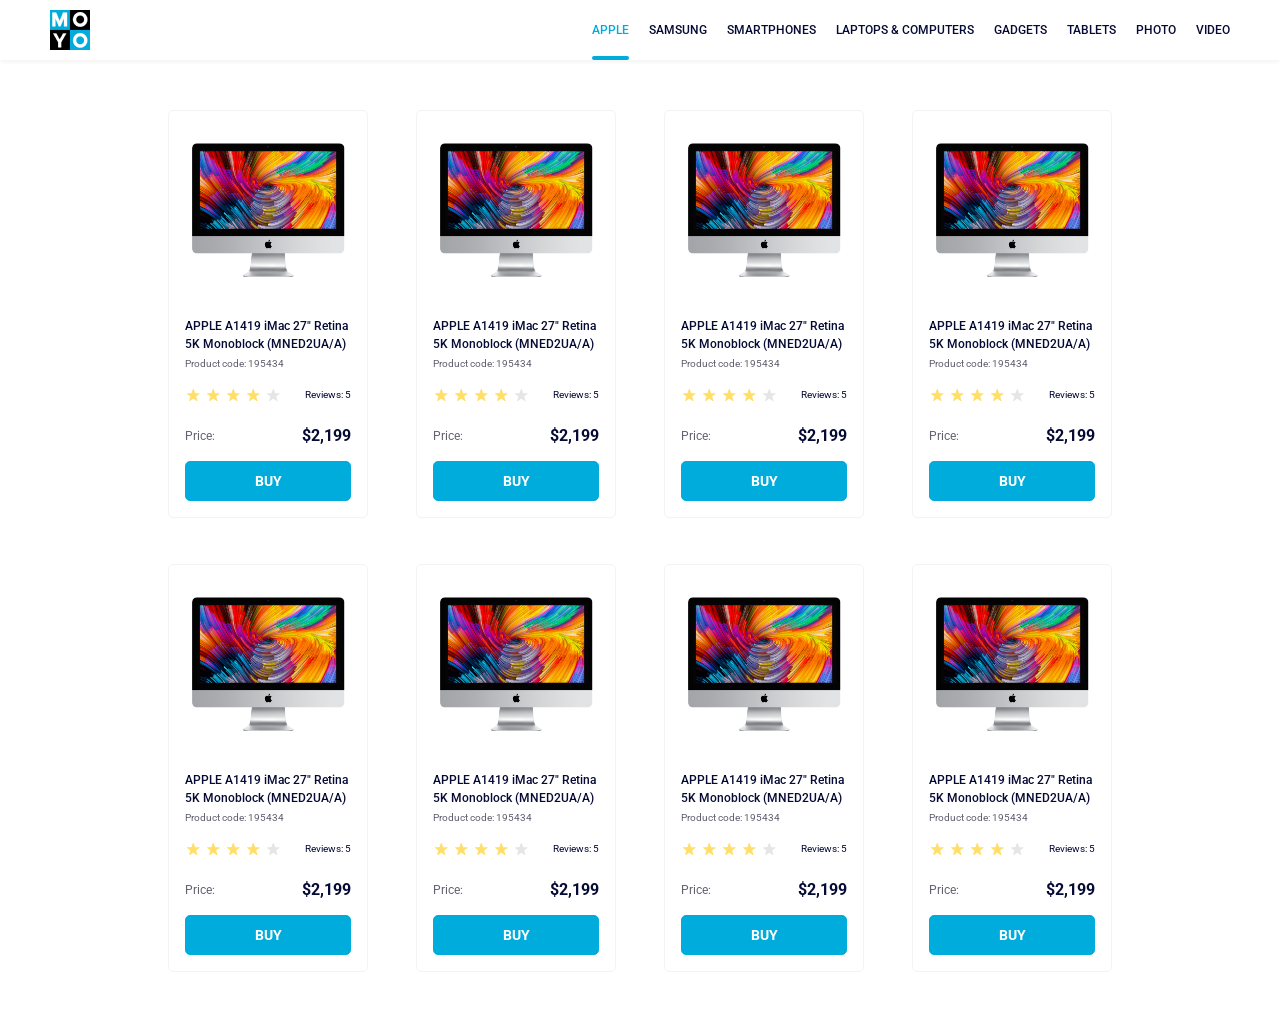
<file: index.html>
<!doctype html><html lang="en" class="page"><head><meta charset="utf-8"><meta name="viewport" content="width=device-width, initial-scale=1.0"><title>Catalog</title><link rel="preconnect" href="https://fonts.gstatic.com"><link href="https://fonts.googleapis.com/css2?family=Roboto:wght@400;500;700&display=swap" rel="stylesheet"><link rel="stylesheet" href="index.bc937730.css"></head><body> <header class="header"> <div class="header__nav"> <a href="#" class="header__logo"> <img src="logo.eddae0ff.png" alt="Moyo" class="header__logo-image"> </a> <nav class="nav"> <ul class="nav__list"> <li class="nav__item"> <a href="#" class="is-active nav__link"> Apple </a> </li> <li class="nav__item"> <a href="#" class="nav__link"> Samsung </a> </li> <li class="nav__item"> <a href="#" class="nav__link"> Smartphones </a> </li> <li class="nav__item"> <a href="#" class="nav__link" data-qa="nav-hover"> Laptops & Computers </a> </li> <li class="nav__item"> <a href="#" class="nav__link"> Gadgets </a> </li> <li class="nav__item"> <a href="#" class="nav__link"> Tablets </a> </li> <li class="nav__item"> <a href="#" class="nav__link"> Photo </a> </li> <li class="nav__item"> <a href="#" class="nav__link"> Video </a> </li> </ul> </nav> </div> </header> <main class="catalog"> <div class="product-card" data-qa="card"> <a href="#apple-a1419-imac-27" class="product-card__image"> <img src="imac.202c52ff.jpeg" alt="Picture of an Apple A1419 iMac 27 inches computer"> </a> <div class="product product-card__content"> <h2 class="product__title"> APPLE A1419 iMac 27" Retina 5K Monoblock (MNED2UA/A) </h2> <p class="product__code"> Product code: <span class="product__code-value">195434</span> </p> <div class="product__rating rating"> <div class="rating__stars stars stars--4"> <div class="stars__star"></div> <div class="stars__star"></div> <div class="stars__star"></div> <div class="stars__star"></div> <div class="stars__star"></div> </div> <div class="rating__reviews"> Reviews: <span class="rating__review-value">5</span> </div> </div> <div class="product__price"> <span class="product__price-label">Price:</span> <span class="product__price-value">$2,199</span> </div> <a href="#buy" class="product__button" data-qa="card-hover"> Buy </a> </div> </div> <div class="product-card"> <a href="#apple-a1419-imac-27" class="product-card__image"> <img src="imac.202c52ff.jpeg" alt="Picture of an Apple A1419 iMac 27 inches computer"> </a> <div class="product product-card__content"> <h2 class="product__title"> APPLE A1419 iMac 27" Retina 5K Monoblock (MNED2UA/A) </h2> <p class="product__code"> Product code: <span class="product__code-value">195434</span> </p> <div class="product__rating rating"> <div class="rating__stars stars stars--4"> <div class="stars__star"></div> <div class="stars__star"></div> <div class="stars__star"></div> <div class="stars__star"></div> <div class="stars__star"></div> </div> <div class="rating__reviews"> Reviews: <span class="rating__review-value">5</span> </div> </div> <div class="product__price"> <span class="product__price-label">Price:</span> <span class="product__price-value">$2,199</span> </div> <a href="#buy" class="product__button"> Buy </a> </div> </div> <div class="product-card"> <a href="#apple-a1419-imac-27" class="product-card__image"> <img src="imac.202c52ff.jpeg" alt="Picture of an Apple A1419 iMac 27 inches computer"> </a> <div class="product product-card__content"> <h2 class="product__title"> APPLE A1419 iMac 27" Retina 5K Monoblock (MNED2UA/A) </h2> <p class="product__code"> Product code: <span class="product__code-value">195434</span> </p> <div class="product__rating rating"> <div class="rating__stars stars stars--4"> <div class="stars__star"></div> <div class="stars__star"></div> <div class="stars__star"></div> <div class="stars__star"></div> <div class="stars__star"></div> </div> <div class="rating__reviews"> Reviews: <span class="rating__review-value">5</span> </div> </div> <div class="product__price"> <span class="product__price-label">Price:</span> <span class="product__price-value">$2,199</span> </div> <a href="#buy" class="product__button"> Buy </a> </div> </div> <div class="product-card"> <a href="#apple-a1419-imac-27" class="product-card__image"> <img src="imac.202c52ff.jpeg" alt="Picture of an Apple A1419 iMac 27 inches computer"> </a> <div class="product product-card__content"> <h2 class="product__title"> APPLE A1419 iMac 27" Retina 5K Monoblock (MNED2UA/A) </h2> <p class="product__code"> Product code: <span class="product__code-value">195434</span> </p> <div class="product__rating rating"> <div class="rating__stars stars stars--4"> <div class="stars__star"></div> <div class="stars__star"></div> <div class="stars__star"></div> <div class="stars__star"></div> <div class="stars__star"></div> </div> <div class="rating__reviews"> Reviews: <span class="rating__review-value">5</span> </div> </div> <div class="product__price"> <span class="product__price-label">Price:</span> <span class="product__price-value">$2,199</span> </div> <a href="#buy" class="product__button"> Buy </a> </div> </div> <div class="product-card"> <a href="#apple-a1419-imac-27" class="product-card__image"> <img src="imac.202c52ff.jpeg" alt="Picture of an Apple A1419 iMac 27 inches computer"> </a> <div class="product product-card__content"> <h2 class="product__title"> APPLE A1419 iMac 27" Retina 5K Monoblock (MNED2UA/A) </h2> <p class="product__code"> Product code: <span class="product__code-value">195434</span> </p> <div class="product__rating rating"> <div class="rating__stars stars stars--4"> <div class="stars__star"></div> <div class="stars__star"></div> <div class="stars__star"></div> <div class="stars__star"></div> <div class="stars__star"></div> </div> <div class="rating__reviews"> Reviews: <span class="rating__review-value">5</span> </div> </div> <div class="product__price"> <span class="product__price-label">Price:</span> <span class="product__price-value">$2,199</span> </div> <a href="#buy" class="product__button"> Buy </a> </div> </div> <div class="product-card"> <a href="#apple-a1419-imac-27" class="product-card__image"> <img src="imac.202c52ff.jpeg" alt="Picture of an Apple A1419 iMac 27 inches computer"> </a> <div class="product product-card__content"> <h2 class="product__title"> APPLE A1419 iMac 27" Retina 5K Monoblock (MNED2UA/A) </h2> <p class="product__code"> Product code: <span class="product__code-value">195434</span> </p> <div class="product__rating rating"> <div class="rating__stars stars stars--4"> <div class="stars__star"></div> <div class="stars__star"></div> <div class="stars__star"></div> <div class="stars__star"></div> <div class="stars__star"></div> </div> <div class="rating__reviews"> Reviews: <span class="rating__review-value">5</span> </div> </div> <div class="product__price"> <span class="product__price-label">Price:</span> <span class="product__price-value">$2,199</span> </div> <a href="#buy" class="product__button"> Buy </a> </div> </div> <div class="product-card"> <a href="#apple-a1419-imac-27" class="product-card__image"> <img src="imac.202c52ff.jpeg" alt="Picture of an Apple A1419 iMac 27 inches computer"> </a> <div class="product product-card__content"> <h2 class="product__title"> APPLE A1419 iMac 27" Retina 5K Monoblock (MNED2UA/A) </h2> <p class="product__code"> Product code: <span class="product__code-value">195434</span> </p> <div class="product__rating rating"> <div class="rating__stars stars stars--4"> <div class="stars__star"></div> <div class="stars__star"></div> <div class="stars__star"></div> <div class="stars__star"></div> <div class="stars__star"></div> </div> <div class="rating__reviews"> Reviews: <span class="rating__review-value">5</span> </div> </div> <div class="product__price"> <span class="product__price-label">Price:</span> <span class="product__price-value">$2,199</span> </div> <a href="#buy" class="product__button"> Buy </a> </div> </div> <div class="product-card"> <a href="#apple-a1419-imac-27" class="product-card__image"> <img src="imac.202c52ff.jpeg" alt="Picture of an Apple A1419 iMac 27 inches computer"> </a> <div class="product product-card__content"> <h2 class="product__title"> APPLE A1419 iMac 27" Retina 5K Monoblock (MNED2UA/A) </h2> <p class="product__code"> Product code: <span class="product__code-value">195434</span> </p> <div class="product__rating rating"> <div class="rating__stars stars stars--4"> <div class="stars__star"></div> <div class="stars__star"></div> <div class="stars__star"></div> <div class="stars__star"></div> <div class="stars__star"></div> </div> <div class="rating__reviews"> Reviews: <span class="rating__review-value">5</span> </div> </div> <div class="product__price"> <span class="product__price-label">Price:</span> <span class="product__price-value">$2,199</span> </div> <a href="#buy" class="product__button"> Buy </a> </div> </div> </main> </body></html>
</file>
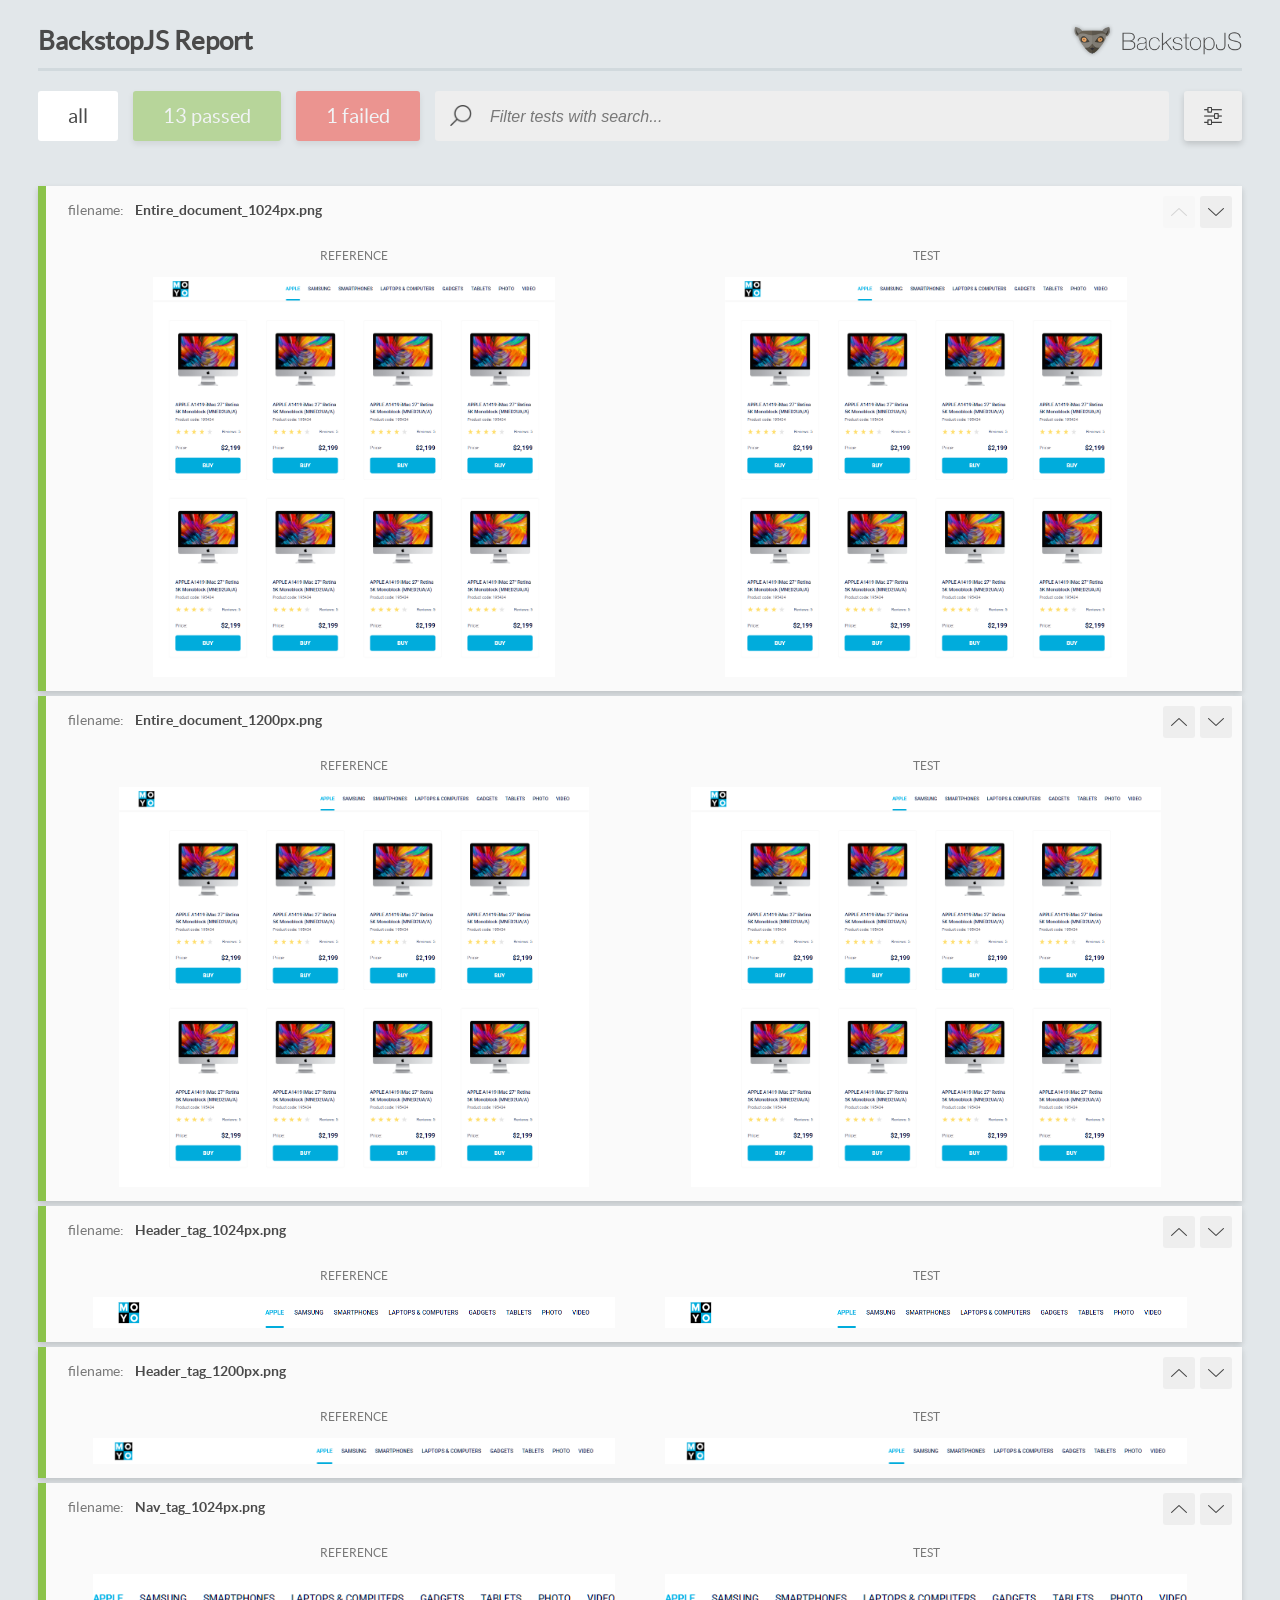
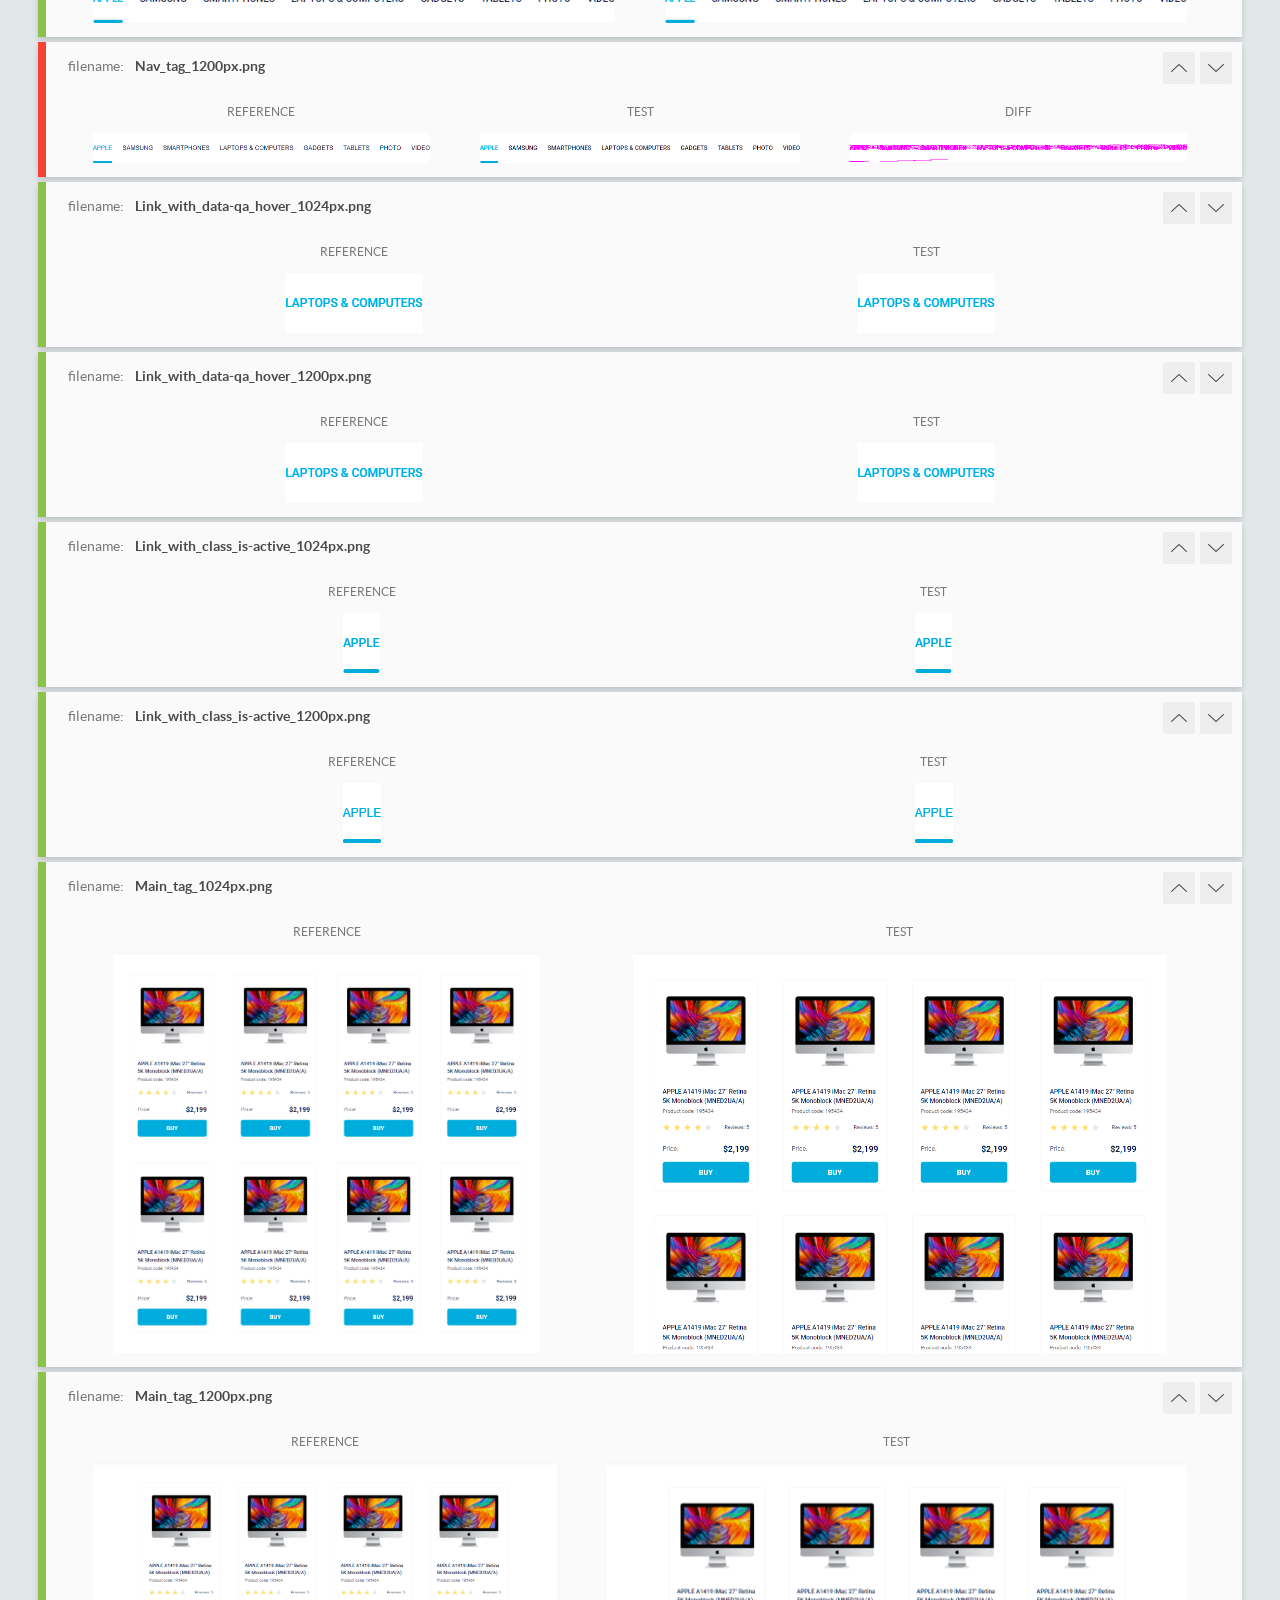
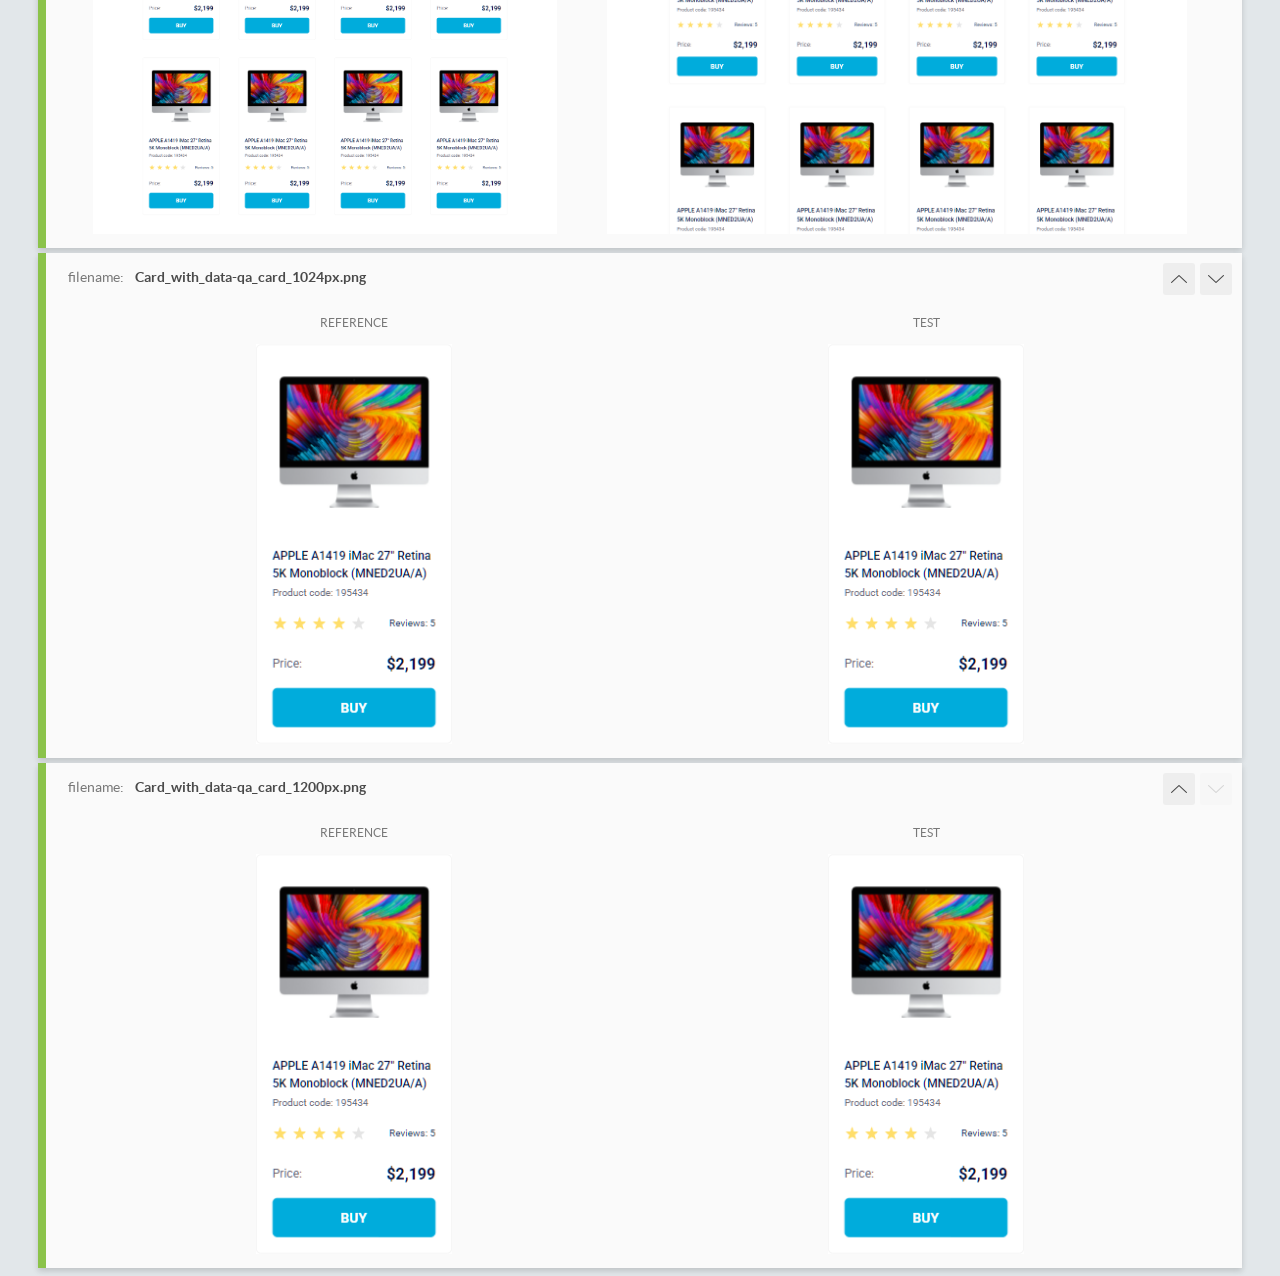
<file: report/html_report/index.html>
<!DOCTYPE html>
<html>
  <head>
    <meta charset="utf-8">
    <!-- Disable Cache -->
    <meta http-equiv="Cache-Control" content="no-cache, no-store, must-revalidate">
    <meta http-equiv="Pragma" content="no-cache">
    <meta http-equiv="Expires" content="0">

    <title>BackstopJS Report</title>

    <style>
      @font-face {
          font-family: 'latoregular';
          src: url('./assets/fonts/lato-regular-webfont.woff2') format('woff2'),
              url('./assets/fonts/lato-regular-webfont.woff') format('woff');
          font-weight: 400;
          font-style: normal;
      }
      @font-face {
          font-family: 'latobold';
          src: url('./assets/fonts/lato-bold-webfont.woff2') format('woff2'),
              url('./assets/fonts/lato-bold-webfont.woff') format('woff');
          font-weight: 700;
          font-style: normal;
      }

      .ReactModal__Body--open {
          overflow: hidden;
      }
      .ReactModal__Body--open .header {
        display: none;
      }

    </style>
  </head>
  <body style="background-color: #E2E7EA">
    <div id="root">

    </div>
    <script>
      function report (report) { // eslint-disable-line no-unused-vars
        window.tests = report;
      }
    </script>
    <script src="config.js"></script>
    <script src="index_bundle.js"></script>
  </body>
</html>
</file>
<file: index.bc937730.css>
*{border:0;margin:0;padding:0}*,:before,:after{box-sizing:border-box}:focus,:active,a:focus,a:active{outline:none}html,body{-webkit-text-size-adjust:100%;-moz-text-size-adjust:100%;-ms-text-size-adjust:100%;width:100%;height:100%;font-size:14px;line-height:1}input,button,textarea{font-family:inherit}input::-ms-clear{display:none}button{cursor:pointer}button::-moz-focus-inner{border:0;padding:0}a,a:visited{color:inherit;text-decoration:none}a:hover{text-decoration:none}ul li{list-style:none}img{vertical-align:top}h1,h2,h3,h4,h5,h6{font-size:inherit;font-weight:inherit}.page{color:#060b35;font-family:Roboto,sans-serif;font-size:20px;font-weight:500;line-height:18px}.header{padding:0 50px;box-shadow:0 2px 4px #0000000d}.header__nav{justify-content:space-between;align-items:center;display:flex}.header__logo-image{max-width:100%;height:auto;display:block}.nav__list{align-items:center;display:flex}.nav__item:not(:last-child){margin-right:20px}.nav__link{text-transform:uppercase;align-items:center;font-size:12px;line-height:60px;transition:color .3s;display:block}.nav__link:hover{color:#00acdc}.nav__link.is-active{color:#00acdc;position:relative}.nav__link.is-active:after{content:"";background-color:#00acdc;border-radius:2px;width:100%;height:4px;display:block;position:absolute;bottom:0;left:0}.catalog{grid-template-columns:200px;justify-content:center;gap:46px 48px;padding:50px 40px;display:grid}@media (width>=488px){.catalog{grid-template-columns:repeat(2,200px)}}@media (width>=768px){.catalog{grid-template-columns:repeat(3,200px)}}@media (width>=1024px){.catalog{grid-template-columns:repeat(4,200px)}}.product-card{background-color:#fff;border:1px solid #f3f3f3;border-radius:5px;flex-direction:column;align-items:center;width:200px;padding:32px 16px 16px;transition:transform .3s;display:flex}.product-card__image{width:100%;display:block}.product-card__image img{width:160px;height:134px;margin:auto;display:block}.product-card__content{flex-direction:column;margin-top:40px;display:flex}.product__title{margin-bottom:4px;font-size:12px;font-weight:500;line-height:18px;transition:color .3s}.product__code{color:#616070;margin-bottom:16px;font-size:10px;font-weight:400;line-height:14px}.product__rating{justify-content:space-between;align-items:center;margin-bottom:24px;font-size:10px;font-weight:400;line-height:14px;display:flex}.product__price{justify-content:space-between;align-items:center;margin-bottom:16px;display:flex}.product__price-label{color:#616070;font-size:12px;font-weight:400;line-height:18px}.product__price-value{color:#060b35;font-size:16px;font-weight:700;line-height:18px}.product__button{color:#fff;text-transform:uppercase;background-color:#00acdc;border:1px solid #00acdc;border-radius:5px;justify-content:center;align-items:center;width:100%;height:40px;font-size:14px;font-weight:700;line-height:16px;transition:all .3s;display:flex}.product__button:hover{color:#00acdc;background-color:#fff}.product-card:hover{transform:scale(1.2)}.product-card:hover .product__title{color:#34568b}.stars{display:flex}.stars__star{aspect-ratio:1;background-image:url(star.822d561e.svg);background-position:50%;background-repeat:no-repeat;width:16px}.stars__star:not(:last-child){margin-right:4px}.stars--1 .stars__star:nth-child(-n+1),.stars--2 .stars__star:nth-child(-n+2),.stars--3 .stars__star:nth-child(-n+3),.stars--4 .stars__star:nth-child(-n+4),.stars--5 .stars__star:nth-child(-n+5){background-image:url(star-active.edda4c43.svg)}
/*# sourceMappingURL=index.bc937730.css.map */
</file>
